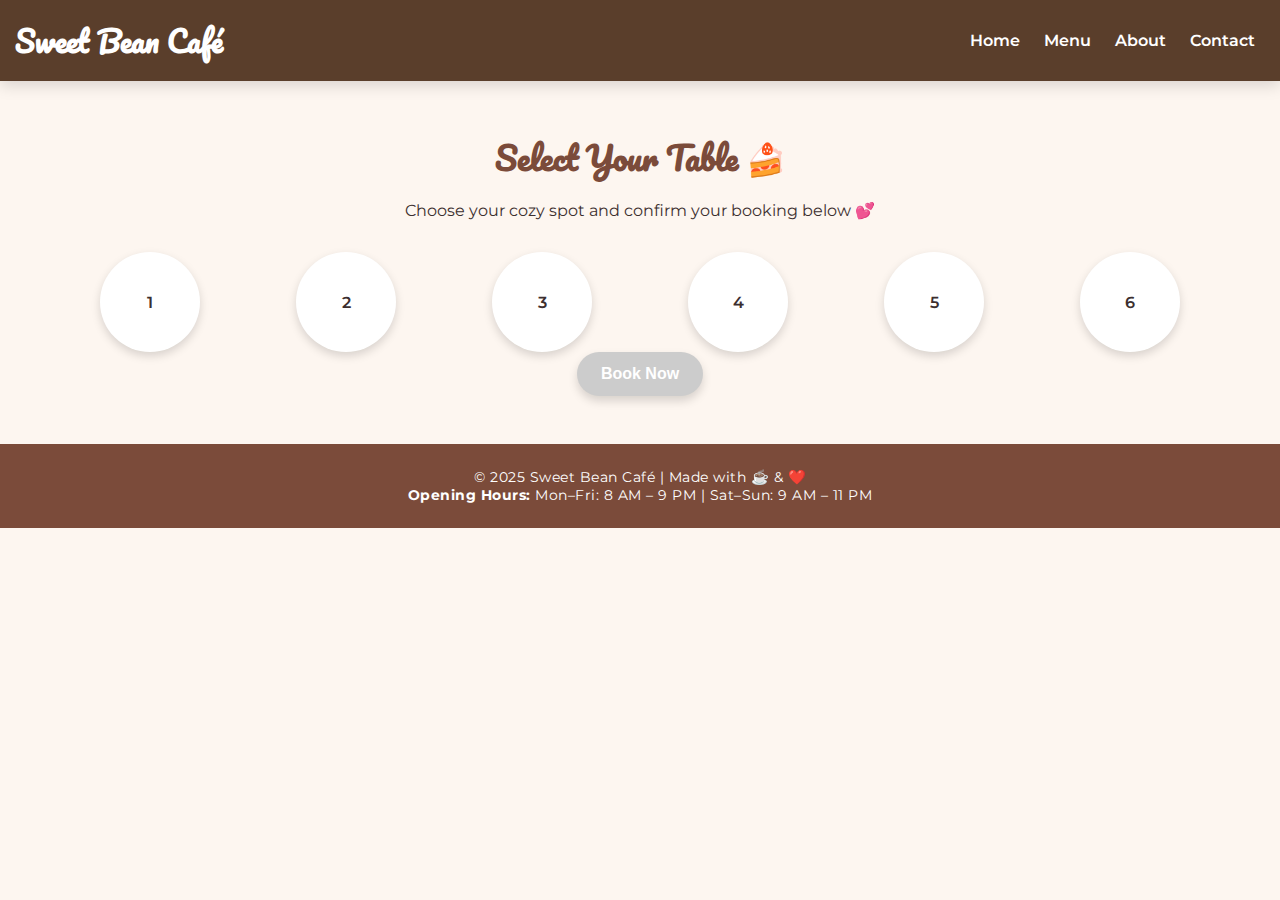
<file: book.html>
<!DOCTYPE html>
<html lang="en">
<head>
  <meta charset="UTF-8" />
  <meta name="viewport" content="width=device-width, initial-scale=1.0" />
  <title>Book a Table — Sweet Bean Café</title>

  <!-- Correct path to CSS -->
  <link rel="stylesheet" href="style.css">



  <!-- Fonts -->
  <link href="https://fonts.googleapis.com/css2?family=Pacifico&family=Montserrat:wght@400;600&display=swap" rel="stylesheet">
</head>
<body>
  <header>
    <h1>Sweet Bean Café</h1>
    <nav>
      <a href="index.html">Home</a>
      <a href="menu.html">Menu</a>
      <a href="about.html">About</a>
      <a href="contact.html">Contact</a>
    </nav>
  </header>

  <!-- 🍰 Table Booking Section -->
  <section class="section" id="tables">
    <h3>Select Your Table 🍰</h3>
    <p>Choose your cozy spot and confirm your booking below 💕</p>

    <div class="table-grid">
      <div class="table" data-table="1">1</div>
      <div class="table" data-table="2">2</div>
      <div class="table" data-table="3">3</div>
      <div class="table" data-table="4">4</div>
      <div class="table" data-table="5">5</div>
      <div class="table" data-table="6">6</div>
    </div>

    <button class="btn" id="bookNowBtn" disabled>Book Now</button>
  </section>

  <!-- ☕ Hidden Popup Form -->
  <div id="popupForm" class="popup hidden">
    <div class="popup-content">
      <h3>Reserve Your Table ☕</h3>
      <form id="reservationForm">

        <input type="text" id="name" placeholder="Your Name" required>
        <input type="tel" id="phone" placeholder="Phone Number" required>
        <input type="date" id="date" required>

        <!-- ✅ NEWLY ADDED FIELD (Number of People) -->
        <input type="number" id="people" placeholder="Number of People" min="1" max="20" required>

        <div class="time-input">
          <input type="time" id="time" required>
          <select id="ampm" required>
            <option value="AM">AM</option>
            <option value="PM">PM</option>
          </select>
        </div>

        <div class="popup-buttons">
          <button type="submit" class="btn">Confirm Booking</button>
          <button type="button" class="btn cancel" onclick="closePopup()">Cancel</button>
        </div>

      </form>
    </div>
  </div>

  <footer>
    <p>© 2025 Sweet Bean Café | Made with ☕ & ❤️</p>
    <div class="footer-content">
      <p><strong>Opening Hours:</strong> Mon–Fri: 8 AM – 9 PM | Sat–Sun: 9 AM – 11 PM</p>
    </div>
  </footer>

  <!-- 📜 Correct script path -->
  <script src="script.js"></script>
</body>
</html>
</file>
<file: style.css>
/* ======================================================
   Sweet Bean Café — style.css (Final + Fixed + Popup)
   ====================================================== */

/* 🎨 Color Theme */
:root {
  --cafe-brown: #7b4b3a;
  --cream: #fff8ec;
  --soft-pink: #ffd6d6;
  --light-pink: #ffeaea;
  --dark-text: #3c2f2f;
  --accent: #f7b267;
  --shadow: rgba(0, 0, 0, 0.15);
}

/* 🧁 Global Reset */
* {
  margin: 0;
  padding: 0;
  box-sizing: border-box;
  scroll-behavior: smooth;
}

body {
  font-family: 'Montserrat', sans-serif;
  background-color: var(--cream);
  color: var(--dark-text);
  overflow-x: hidden;
}

/* =============================== 🌸 Header =============================== */
header {
  display: flex;
  justify-content: space-between;
  align-items: center;
  background-color: var(--cafe-brown);
  color: white;
  padding: 1rem 2rem;
  position: sticky;
  top: 0;
  z-index: 1000;
  box-shadow: 0 4px 15px var(--shadow);
}

header h1 {
  font-family: 'Pacifico', cursive;
  font-size: 1.8rem;
  animation: fadeInDown 1s ease;
}

nav a {
  color: white;
  text-decoration: none;
  margin: 0 1rem;
  font-weight: 600;
  position: relative;
  transition: color 0.3s ease;
}

nav a::after {
  content: "";
  position: absolute;
  bottom: -4px;
  left: 0;
  width: 0%;
  height: 2px;
  background-color: var(--accent);
  transition: width 0.3s ease;
}

nav a:hover::after {
  width: 100%;
}

nav a:hover {
  color: var(--accent);
}

/* =============================== ☕ Hero Section =============================== */
.hero {
  height: 90vh;
  background: linear-gradient(rgba(0, 0, 0, 0.3), rgba(0, 0, 0, 0.4)),
    url('https://images.unsplash.com/photo-1509042239860-f550ce710b93?auto=format&fit=crop&w=1500&q=80');
  background-size: cover;
  background-position: center;
  display: flex;
  flex-direction: column;
  justify-content: center;
  align-items: center;
  color: white;
  text-align: center;
  animation: fadeIn 2s ease;
}

.hero h2 {
  font-family: 'Pacifico', cursive;
  font-size: 3rem;
  margin-bottom: 1rem;
  animation: float 3s ease-in-out infinite;
}

.hero p {
  font-size: 1.2rem;
  margin-bottom: 1.5rem;
  letter-spacing: 1px;
}

/* ✨ Button Style */
.btn {
  background-color: var(--accent);
  border: none;
  color: white;
  padding: 0.8rem 1.5rem;
  border-radius: 30px;
  font-weight: 600;
  font-size: 1rem;
  cursor: pointer;
  transition: all 0.3s ease;
  box-shadow: 0 5px 10px var(--shadow);
}

.btn:hover {
  background-color: var(--soft-pink);
  color: var(--cafe-brown);
  transform: translateY(-3px);
  box-shadow: 0 8px 20px var(--shadow);
}

.btn.cancel {
  background-color: #ccc;
  color: #333;
}

.btn.cancel:hover {
  background-color: #bbb;
}

/* =============================== 🍰 Section Base =============================== */
.section {
  padding: 3rem 2rem;
  text-align: center;
  animation: fadeIn 1.5s ease;
}

.section h3 {
  font-size: 2rem;
  margin-bottom: 1rem;
  font-family: 'Pacifico', cursive;
  color: var(--cafe-brown);
}

/* =============================== 🍩 Table Booking =============================== */
.table-grid {
  display: grid;
  grid-template-columns: repeat(auto-fit, minmax(100px, 1fr));
  gap: 1.5rem;
  margin-top: 2rem;
  justify-items: center;
  padding: 0 2rem;
}

.table {
  width: 100px;
  height: 100px;
  border-radius: 50%;
  background-color: white;
  display: flex;
  align-items: center;
  justify-content: center;
  font-weight: 600;
  box-shadow: 0 4px 10px var(--shadow);
  cursor: pointer;
  transition: transform 0.3s ease, background-color 0.3s ease;
}

.table:hover {
  transform: scale(1.1);
  background-color: var(--light-pink);
}

.table.selected {
  background-color: var(--accent);
  color: white;
}

/* =============================== 🍒 Popup Modal Styling =============================== */
.popup {
  position: fixed;
  top: 0;
  left: 0;
  width: 100%;
  height: 100%;
  background: rgba(0, 0, 0, 0.4);
  display: flex;
  justify-content: center;
  align-items: center;
  z-index: 2000;
  animation: fadeIn 0.4s ease;
  backdrop-filter: blur(5px);
}

.popup.hidden {
  display: none;
}

.popup-content {
  background: var(--cream);
  padding: 2rem;
  border-radius: 20px;
  box-shadow: 0 10px 30px var(--shadow);
  text-align: center;
  width: 90%;
  max-width: 400px;
  animation: fadeUp 0.5s ease;
}

.popup-content h3 {
  color: var(--cafe-brown);
  font-family: 'Pacifico', cursive;
  margin-bottom: 1rem;
}

.popup-content input {
  display: block;
  width: 100%;
  margin: 0.5rem 0;
  padding: 0.8rem 1rem;
  border-radius: 10px;
  border: 1px solid #ddd;
  font-size: 1rem;
}

.popup-buttons {
  display: flex;
  justify-content: center;
  gap: 1rem;
  margin-top: 1rem;
}

/* =============================== ☕ Footer =============================== */
footer {
  background-color: var(--cafe-brown);
  color: white;
  text-align: center;
  padding: 1.5rem;
  font-size: 0.9rem;
  letter-spacing: 0.5px;
}

/* =============================== 🎞️ Animations =============================== */
@keyframes fadeIn {
  from { opacity: 0; transform: translateY(20px); }
  to { opacity: 1; transform: translateY(0); }
}

@keyframes fadeUp {
  from { opacity: 0; transform: translateY(50px); }
  to { opacity: 1; transform: translateY(0); }
}

@keyframes fadeInDown {
  from { opacity: 0; transform: translateY(-20px); }
  to { opacity: 1; transform: translateY(0); }
}

@keyframes float {
  0%, 100% { transform: translateY(0); }
  50% { transform: translateY(-10px); }
}

@keyframes fadeOut {
  0% { opacity: 1; transform: translateY(0); }
  90% { opacity: 1; transform: translateY(-10px); }
  100% { opacity: 0; transform: translateY(-20px); }
}

/* =============================== 📱 Responsive Design =============================== */
@media (max-width: 768px) {
  header { flex-direction: column; text-align: center; }
  .hero h2 { font-size: 2.2rem; }
  .menu-grid { grid-template-columns: 1fr; }
  .table { width: 80px; height: 80px; }
}

/* 🌈 Animated Hero Background */
.animated-bg {
  position: relative;
  overflow: hidden;
}

.animated-bg::before {
  content: "";
  position: absolute;
  top: 0;
  left: 0;
  width: 200%;
  height: 200%;
  background: radial-gradient(circle at 25% 25%, rgba(255, 214, 214, 0.4), transparent 50%),
              radial-gradient(circle at 75% 75%, rgba(247, 178, 103, 0.4), transparent 50%);
  animation: moveBackground 15s ease-in-out infinite alternate;
  z-index: 0;
}

.animated-bg h2,
.animated-bg p,
.animated-bg .btn {
  position: relative;
  z-index: 1;
}

@keyframes moveBackground {
  0% { transform: translate(-10%, -10%) scale(1); }
  50% { transform: translate(10%, 10%) scale(1.05); }
  100% { transform: translate(-5%, 5%) scale(1); }
}

/* ☕ Background image slider for hero section */
.bg-slider {
  position: relative;
  height: 80vh;
  background-size: cover;
  background-position: center;
  background-repeat: no-repeat;
  animation: bgChange 20s infinite ease-in-out;
  transition: background-image 1s ease-in-out;
  display: flex;
  flex-direction: column;
  justify-content: center;
  align-items: center;
  color: white;
  text-shadow: 0 2px 8px rgba(0,0,0,0.4);
}

@keyframes bgChange {
  0% { background-image: url('https://images.unsplash.com/photo-1509042239860-f550ce710b93?auto=format&fit=crop&w=1500&q=80'); }
  25% { background-image: url('https://images.unsplash.com/photo-1511920170033-f8396924c348?auto=format&fit=crop&w=1500&q=80'); }
  50% { background-image: url('https://images.unsplash.com/photo-1495474472287-4d71bcdd2085?auto=format&fit=crop&w=1500&q=80'); }
  75% { background-image: url('https://images.unsplash.com/photo-1541167760496-1628856ab772?auto=format&fit=crop&w=1500&q=80'); }
  100% { background-image: url('https://images.unsplash.com/photo-1509042239860-f550ce710b93?auto=format&fit=crop&w=1500&q=80'); }
}

/* 🍰 Menu Section */
.menu-container {
  text-align: center;
  padding: 40px;
}

.menu-title {
  font-family: 'Pacifico', cursive;
  font-size: 2.5rem;
  color: #623b2a;
}

.menu-subtitle {
  font-family: 'Pacifico', cursive;
  font-size: 1.2rem;
  color: #7a4a32;
  margin-bottom: 30px;
}

.menu-category {
  margin-top: 40px;
}

.menu-category h3 {
  font-family: 'Pacifico', cursive;
  color: #623b2a;
  font-size: 1.8rem;
  margin-bottom: 20px;
}

/* 🧁 Menu Grid */
.menu-grid {
  display: grid;
  grid-template-columns: repeat(3, 1fr);
  gap: 40px 20px;
  justify-items: center;
  align-items: start;
  margin-top: 20px;
}

.menu-item {
  text-align: center;
  width: 100%;
  max-width: 300px;
}

.menu-item img {
  width: 100%;
  height: 220px;
  object-fit: cover;
  border-radius: 12px;
  box-shadow: 0 4px 8px rgba(0,0,0,0.15);
  transition: transform 0.3s ease;
}

.menu-item img:hover {
  transform: scale(1.05);
}

.menu-item p {
  margin-top: 10px;
  font-size: 1rem;
  font-weight: 500;
  color: #4b2e22;
}

.menu-btn,
.menu-item button {
  background-color: #f4a261;
  color: #5c2e1f;
  border: none;
  border-radius: 25px;
  padding: 10px 20px;
  font-weight: bold;
  font-family: 'Montserrat', sans-serif;
  margin-top: 10px;
  cursor: pointer;
  transition: background-color 0.3s ease;
}

.menu-btn:hover,
.menu-item button:hover {
  background-color: #e98b3b;
}

/* 📩 Contact form layout */
form {
  display: flex;
  flex-direction: column;
  align-items: center;
  gap: 15px;
  width: 100%;
  max-width: 400px;
  margin: 0 auto;
}

form input,
form textarea {
  width: 100%;
  padding: 10px;
  border-radius: 8px;
  border: 1px solid #ccc;
  font-family: 'Montserrat', sans-serif;
}.cart-item {
  display: flex;
  align-items: center;
  justify-content: space-between;
  background-color: #fff8ec;
  border-radius: 12px;
  padding: 15px;
  margin: 10px 0;
  box-shadow: 0 4px 10px rgba(0,0,0,0.1);
}

.cart-item img {
  width: 80px;
  height: 80px;
  border-radius: 10px;
  object-fit: cover;
  margin-right: 15px;
}

.remove-btn {
  background-color: #f7b267;
  color: white;
  border: none;
  border-radius: 25px;
  padding: 5px 15px;
  cursor: pointer;
  transition: 0.3s;
}

.remove-btn:hover {
  background-color: #e98b3b;
}

#cart-count {
  background: #f7b267;
  border-radius: 50%;
  padding: 3px 8px;
  font-size: 0.9rem;
  margin-left: 5px;
  color: white;
}
/* =============================== 🌿 About Section =============================== */
.about-section {
  text-align: center;
  padding: 4rem 2rem;
  background-color: var(--cream);
  animation: fadeIn 1.5s ease;
}

.about-section h2 {
  font-family: 'Pacifico', cursive;
  font-size: 2.4rem;
  color: var(--cafe-brown);
  margin-bottom: 1rem;
}

.about-section p {
  max-width: 800px;
  margin: 0 auto 1rem;
  line-height: 1.8;
  font-size: 1.1rem;
  color: var(--dark-text);
}

.about-image img {
  margin-top: 2rem;
  width: 80%;
  max-width: 700px;
  border-radius: 15px;
  box-shadow: 0 5px 20px var(--shadow);
  transition: transform 0.4s ease;
}

.about-image img:hover {
  transform: scale(1.05);
}
/* 🌼 Today’s Special Section */
.special {
  text-align: center;
  background-color: #fff8f0;
  padding: 30px 20px;
  margin: 20px auto;
  border-radius: 15px;
  box-shadow: 0 4px 10px rgba(0,0,0,0.1);
  max-width: 600px;
}

.special h3 {
  color: #6b3e26;
  font-family: 'Pacifico', cursive;
  font-size: 1.8em;
}

.special p {
  color: #333;
  font-size: 1.1em;
  font-family: 'Montserrat', sans-serif;
}
.steps-section {
  background-color: #fff8ef;
  border-radius: 15px;
  padding: 30px;
  margin: 40px auto;
  max-width: 600px;
  text-align: center;
  box-shadow: 0 2px 10px rgba(0,0,0,0.05);
}

.steps-section h3 {
  font-family: 'Pacifico', cursive;
  color: #6b3e26;
  margin-bottom: 15px;
}

.steps-section ul {
  list-style: none;
  padding: 0;
  margin: 0 0 20px 0;
  text-align: left;
  display: inline-block;
}

.steps-section li {
  font-family: 'Montserrat', sans-serif;
  font-size: 1rem;
  color: #333;
  margin: 8px 0;
}

.steps-section .btn {
  background-color: #f4a261;
  color: #fff;
  border: none;
  padding: 10px 25px;
  border-radius: 25px;
  font-weight: 600;
  cursor: pointer;
  transition: background 0.3s ease;
}

.steps-section .btn:hover {
  background-color: #e87d3e;
}
.about-img-container {
  text-align: center;
  margin: 30px 0;
}

.about-img-container img {
  width: 90%;
  max-width: 600px;
  border-radius: 20px;
  display: block;
  margin: auto;
  box-shadow: 0 6px 20px rgba(0,0,0,0.15);
}
.summary-box {
  max-width: 500px;
  margin: 0 auto;
  background: #fff8ec;
  padding: 25px;
  border-radius: 15px;
  box-shadow: 0 6px 20px rgba(0,0,0,0.1);
  text-align: left;
}

.summary-box p {
  font-size: 1.05rem;
  margin: 10px 0;
}
body {
  margin: 0;
  font-family: 'Montserrat', sans-serif;
  background: #fdf6f0;
}

header {
  background: #5a3e2b;
  padding: 15px;
  color: white;
  text-align: center;
}

nav a {
  color: white;
  margin: 0 10px;
  text-decoration: none;
}

.menu-section {
  padding: 40px;
}

.menu-section h2 {
  font-family: 'Pacifico', cursive;
  color: #5a3e2b;
}

.menu-grid {
  display: grid;
  grid-template-columns: repeat(auto-fit, minmax(220px, 1fr));
  gap: 25px;
}

.menu-item {
  background: white;
  border-radius: 15px;
  padding: 15px;
  text-align: center;
  box-shadow: 0 5px 15px rgba(0,0,0,0.1);
}

.menu-item img {
  width: 100%;
  height: 160px;
  object-fit: cover;
  border-radius: 12px;
}

.menu-item button {
  background: #f7b267;
  border: none;
  padding: 10px 15px;
  border-radius: 20px;
  cursor: pointer;
  font-weight: bold;
}

.menu-item button:hover {
  background: #e89b45;
}
.hidden {
    display: none !important;
}
.hidden {
    display: none !important;
}

.table.selected {
    background-color: #f7b267 !important; /* Changes color when clicked */
    border: 2px solid #5c2e1f;
}

/* ... Existing Styles ... */

/* Ensure the popup handles display correctly */
.popup {
  position: fixed;
  top: 0;
  left: 0;
  width: 100%;
  height: 100%;
  background: rgba(0, 0, 0, 0.4);
  display: flex; /* Script will toggle visibility */
  justify-content: center;
  align-items: center;
  z-index: 2000;
  backdrop-filter: blur(5px);
}

.popup.hidden {
  display: none !important;
}

/* Clear selection styling */
.table.selected {
  background-color: var(--accent) !important;
  color: white !important;
  border: 2px solid var(--cafe-brown);
  transform: scale(1.1);
}

/* Button behavior */
.btn:disabled {
  background-color: #ccc;
  cursor: not-allowed;
  transform: none;
}

.time-input {
  display: flex;
  gap: 10px;
  width: 100%;
}

.time-input input {
  flex: 2;
}

.time-input select {
  flex: 1;
  margin: 0.5rem 0;
  padding: 0.8rem;
  border-radius: 10px;
  border: 1px solid #ddd;
}
</file>
